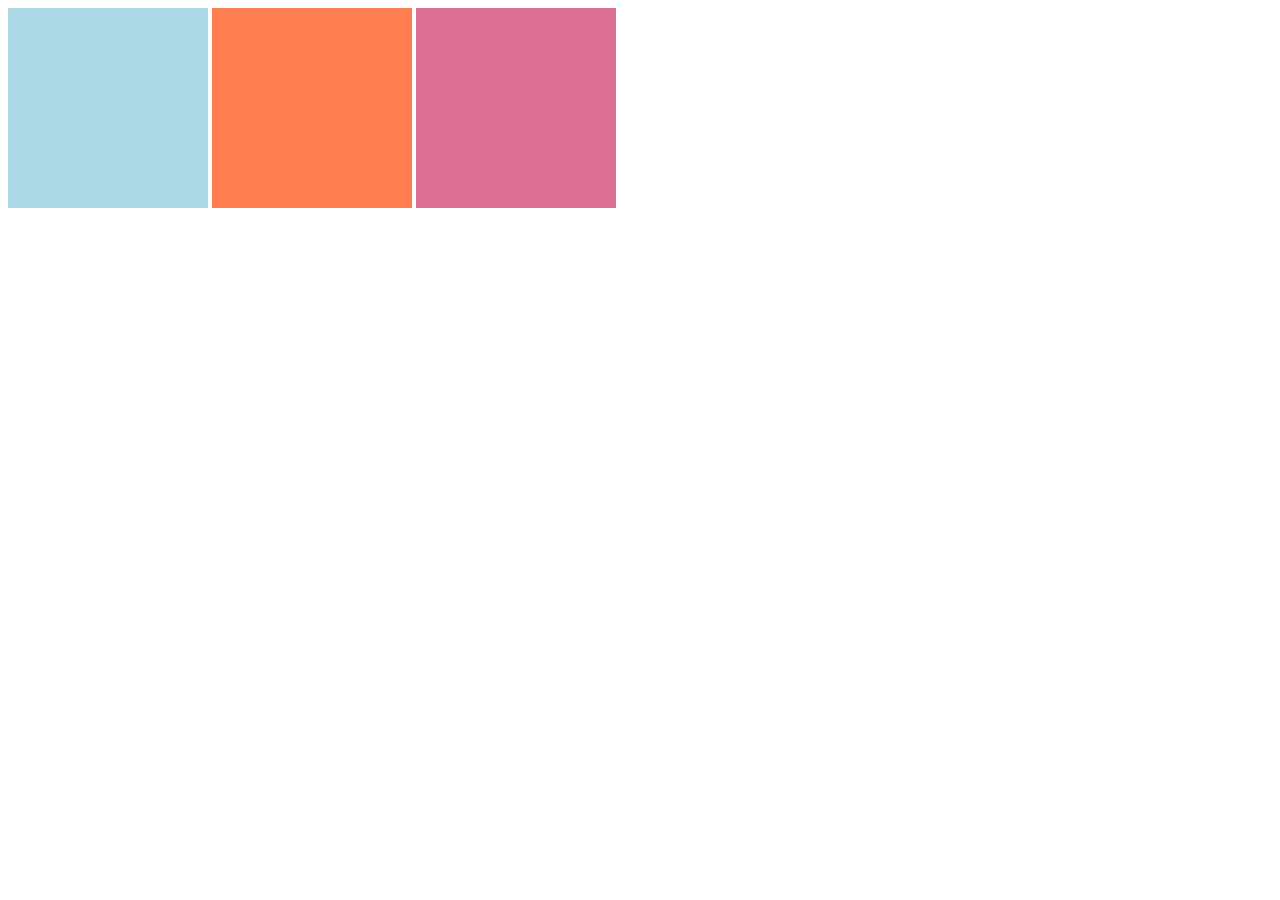
<file: css-responsive/index.html>
<!DOCTYPE html>
<html lang="en">
  <head>
    <meta charset="UTF-8" />
    <meta name="viewport" content="width=device-width, initial-scale=1.0" />
    <meta http-equiv="X-UA-Compatible" content="ie=edge" />
    <title>Static Template</title>
    <link rel="stylesheet" href="style.css" />
  </head>
  <body>
    <div class="boxes box-1"></div>
    <div class="boxes box-2"></div>
    <div class="boxes box-3"></div>
  </body>
</html>
</file>
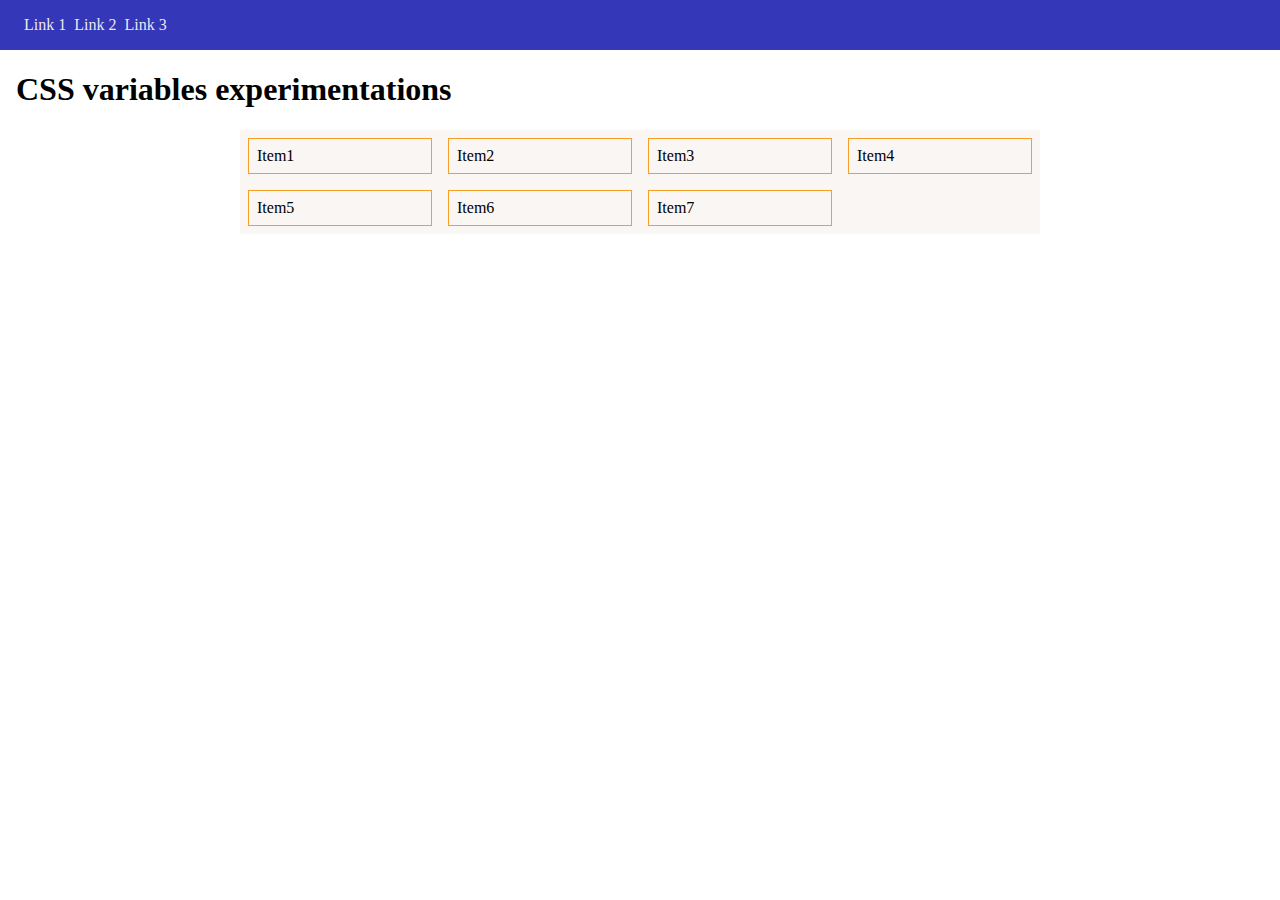
<file: css-variable/index.html>
<!DOCTYPE html>
<html lang="en">
  <head>
    <meta charset="UTF-8">
    <meta name="viewport" content="width=device-width, initial-scale=1.0">
    <meta http-equiv="X-UA-Compatible" content="ie=edge">
    <title>Static Template</title>
    <link rel="stylesheet" href="style.css">
  </head>
  <body>
    <nav class="navbar">
      <a href="#">Link 1</a>
      <a href="#">Link 2</a>
      <a href="#">Link 3</a>
    </nav>
    <main>
      <h1>CSS variables experimentations</h1>
      <div class="items">
        <div>Item1</div>
        <div>Item2</div>
        <div>Item3</div>
        <div>Item4</div>
        <div>Item5</div>
        <div>Item6</div>
        <div>Item7</div>
      </main>
  </body>
</html>
</file>
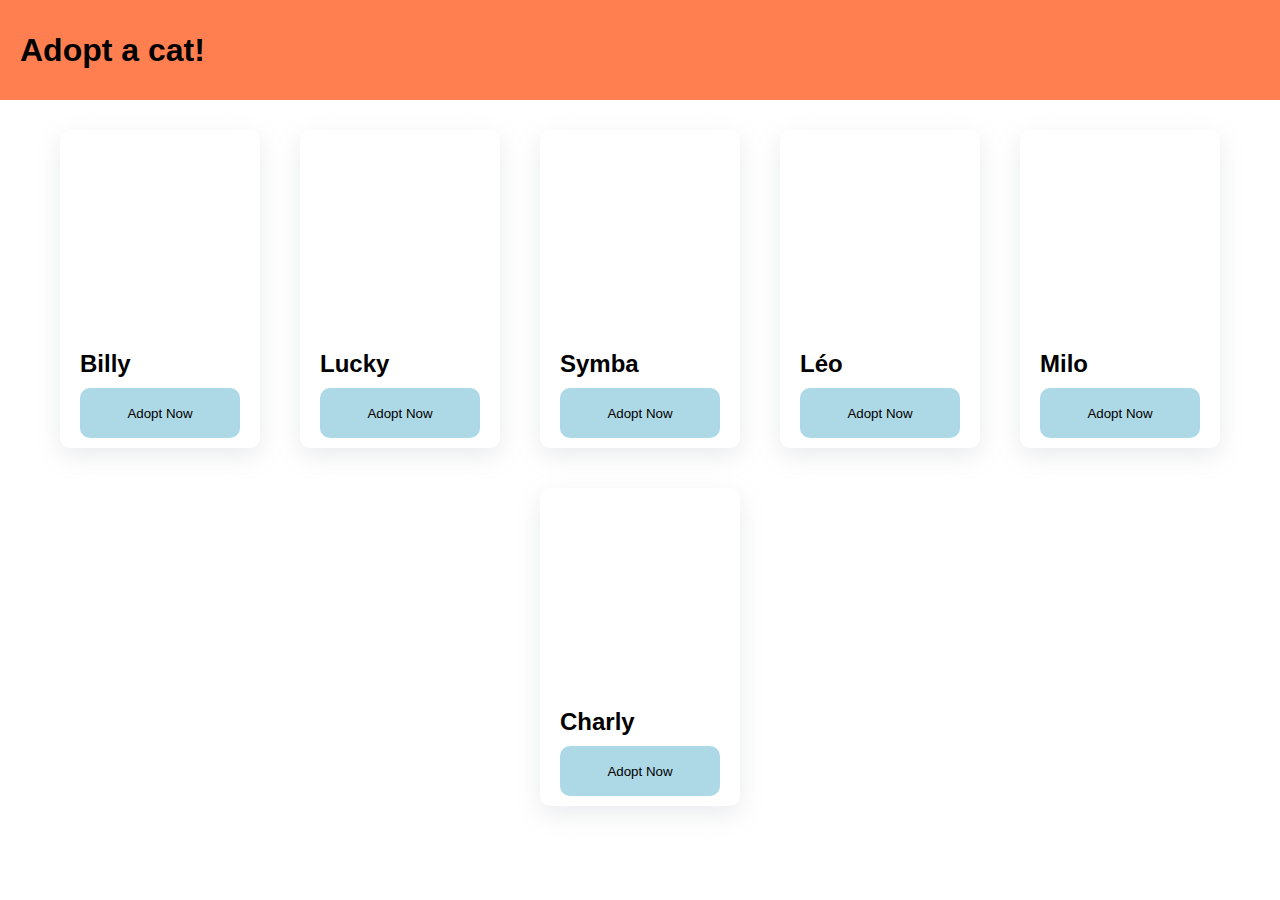
<file: exercice-DOM/index.html>
<!DOCTYPE html>
<html>
  <head>
    <title>Parcel Sandbox</title>
    <meta charset="UTF-8" />
    <link rel="stylesheet" href="style.css" />
    </head>

  <body>
    <header>
      <h1>Adopt a cat!</h1>
    </header>
    <div class="cards">
      <div class="card">
        <div class="card-header">
          <div class="card-img"></div>
        </div>
        <div class="card-body">
          <h2 class="card-title">Billy</h2>
          <button class="card-button">Adopt Now</button>
        </div>
      </div>
    </div>
    <script src="script.js"></script>
  </body>
</html>
</file>
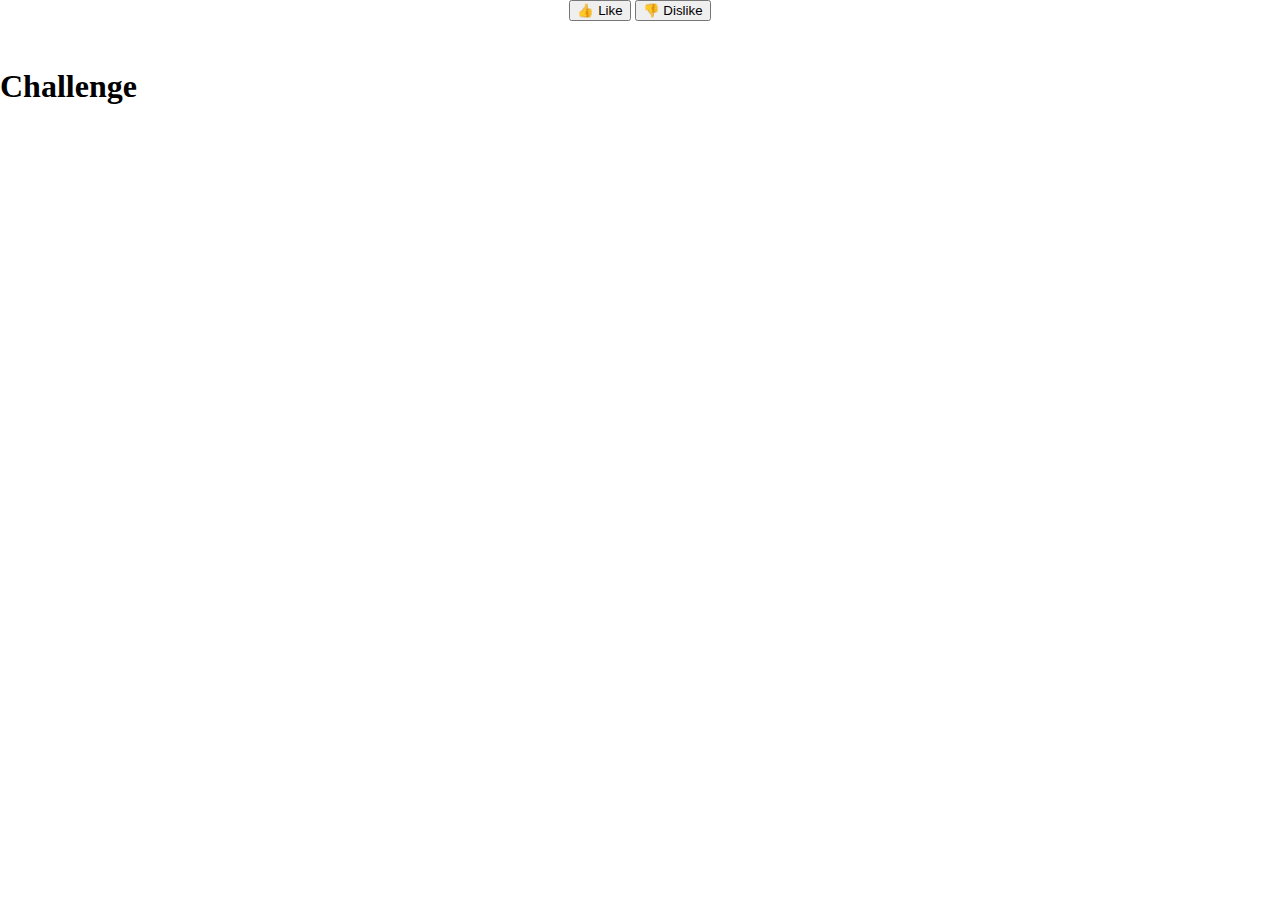
<file: css-responsive/challenge/index.html>
<!DOCTYPE html>
<html lang="en">
  <head>
    <meta charset="UTF-8" />
    <meta name="viewport" content="width=device-width, initial-scale=1.0" />
    <title>Static Template</title>
    <link rel="stylesheet" href="style.css" />
  </head>
  <body>
    <div class="buttons">
      <button>
        👍
        <span class="text">Like</span>
      </button>
      <button>
        👎
        <span class="text">Dislike</span>
      </button>
    </div>
    <main>
      <h1>Challenge</h1>
    </main>
  </body>
</html>
</file>
<file: css-responsive/style.css>
.boxes {
    display: inline-block;
    width: 200px;
    height: 200px;
  }
  
  .box-1 {
    background-color: lightblue;
  }
  .box-2 {
    background-color: coral;
  }
  .box-3 {
    background-color: palevioletred;
  }
</file>
<file: css-variable/style.css>
:root {
    --main-color: #3537b9;
    --secondary-color: #f79d26;
    --light: rgba(250, 245, 242, 0.938);
    --dark: #14030d;
  
    --spacing: 8px;
    --spacing-2: calc(var(--spacing) * 2);
    --spacing-4: calc(var(--spacing) * 4);
  }
  
  body {
    margin: 0;
  }
  
  * {
    box-sizing: border-box;
  }
  
  .navbar {
    display:flex;
    background-color: var(--main-color);
    color: var(--light);
    padding: var(--spacing-2);
  }
  
  main {
    width: calc(100% - var(--spacing-4));
    margin: auto;
  }
  
  a:any-link {
    color: var(--light);
    margin-left: var(--spacing);
    text-decoration: none;
  }
  
  /* update the code below to add custom properties */
  
  .items {
    --container-width:800px;
    --column: 4;
    width:var(--container-width);
    margin: auto;
    display:flex;
    flex-wrap: wrap;
    background-color: var(--light);
  }
  
  .items div {
    width: calc((var(--container-width) - (var(--spacing) * 2 *var(--column))) / var(--column));
    padding: var(--spacing);
    margin: var(--spacing);
    border:1px solid var(--secondary-color);
  }
  
  @media screen and (min-width:600px) and (max-width:800px) {
    .items {
      --container-width: 600px;
      --column: 2;
    }
  }
  
  @media screen and (max-width:600px) {
    .items {
      --container-width: calc(100% - 32px);
      --column: 1;
    }
</file>
<file: exercice-DOM/style.css>
* {
  box-sizing: border-box;
}
body {
  padding: 0;
  margin: 0;
  font-family: roboto, sans-serif;
}
h1 {
  padding: 0;
  margin: 0;
}
header {
  display: flex;
  padding: 20px;
  align-items: center;
  background-color: coral;
  height: 100px;
  width: 100%;
}
.cards {
  margin-top: 10px;
  display: flex;
  justify-content: center;
  flex-wrap: wrap;
}
.card {
  border-radius: 10px;
  width: 200px;
  margin: 20px;
  display: flex;
  flex-direction: column;
  box-shadow: rgba(149, 157, 165, 0.2) 0px 8px 24px;
}
.card-img {
  border-radius: 10px 10px 0 0;
  background-size: cover;
  background-position: center;
  background-image: url("http://placekitten.com/200/300");
  height: 200px;
  width: 100%;
}
.card-body {
  padding: 10px 20px;
}
.card-body h2 {
  margin: 10px 0px;
}
.card-button {
  border: none;
  border-radius: 10px;
  height: 50px;
  background-color: lightblue;
  width: 100%;
}
</file>
<file: css-responsive/challenge/style.css>
* {
    margin-bottom: 1%;
  }
  
  body {
    margin: 0;
    min-height: 100vh;
    display: flex;
    flex-direction: column-reverse;
  }
  
  main {
    flex-grow: 1;
  }
  
  .buttons {
    text-align: center;
  }
  
  button .text {
    display: none;
  }
  
  @media screen and (min-width: 600px) {
    body {
      flex-direction: column;
    }
  
    button .text {
      display: initial;
    }
  }
</file>
